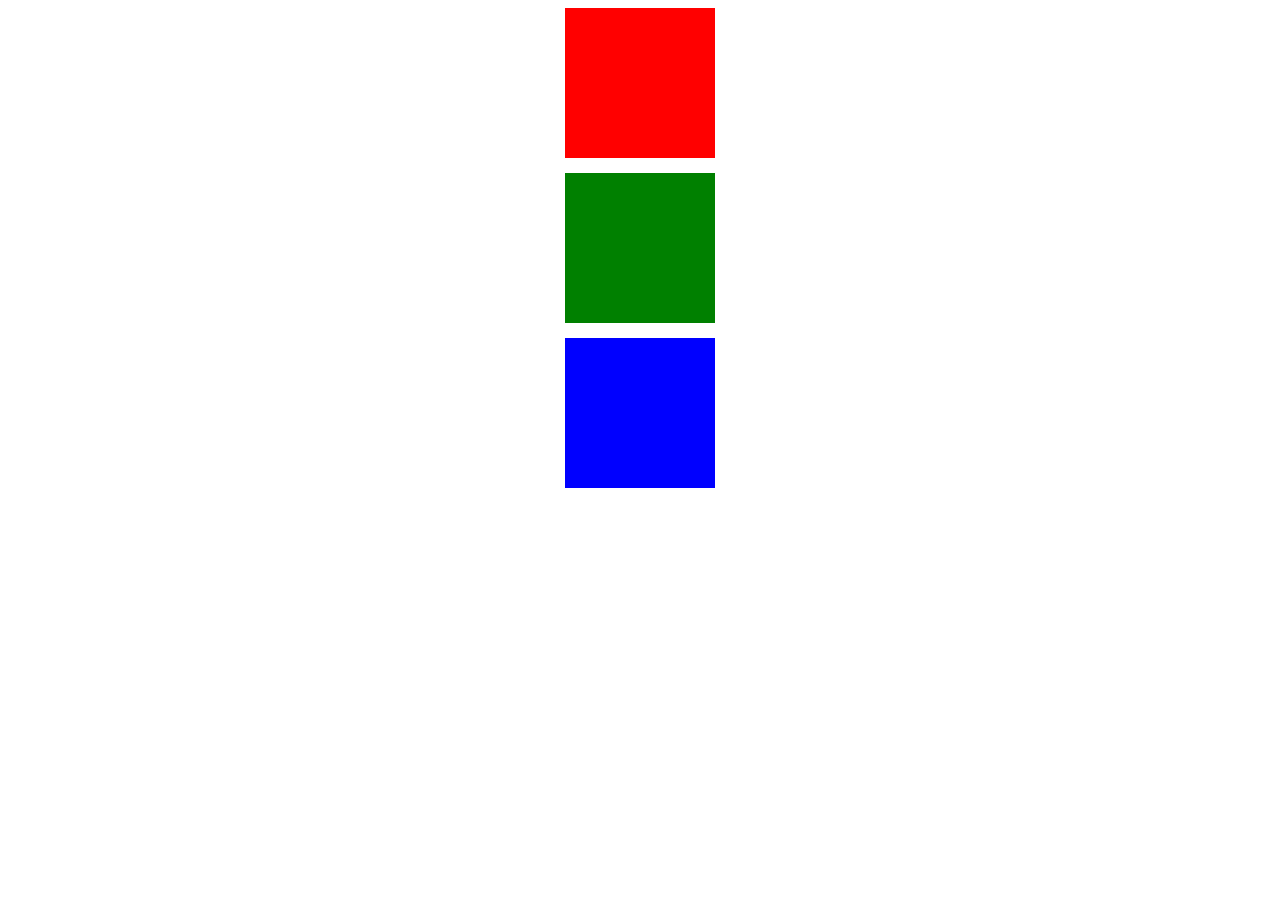
<file: Efekty przejscia/index.html>
<!DOCTYPE html>
<html lang="en">
	<head>
		<meta charset="UTF-8" />
		<meta http-equiv="X-UA-Compatible" content="IE=edge" />
		<meta name="viewport" content="width=device-width, initial-scale=1.0" />
		<title>Document</title>
		<link rel="stylesheet" href="style.css" />
	</head>
	<body>
		<div class="box red"></div>
		<div class="box green"></div>
		<div class="box blue"></div>
	</body>
</html>
</file>
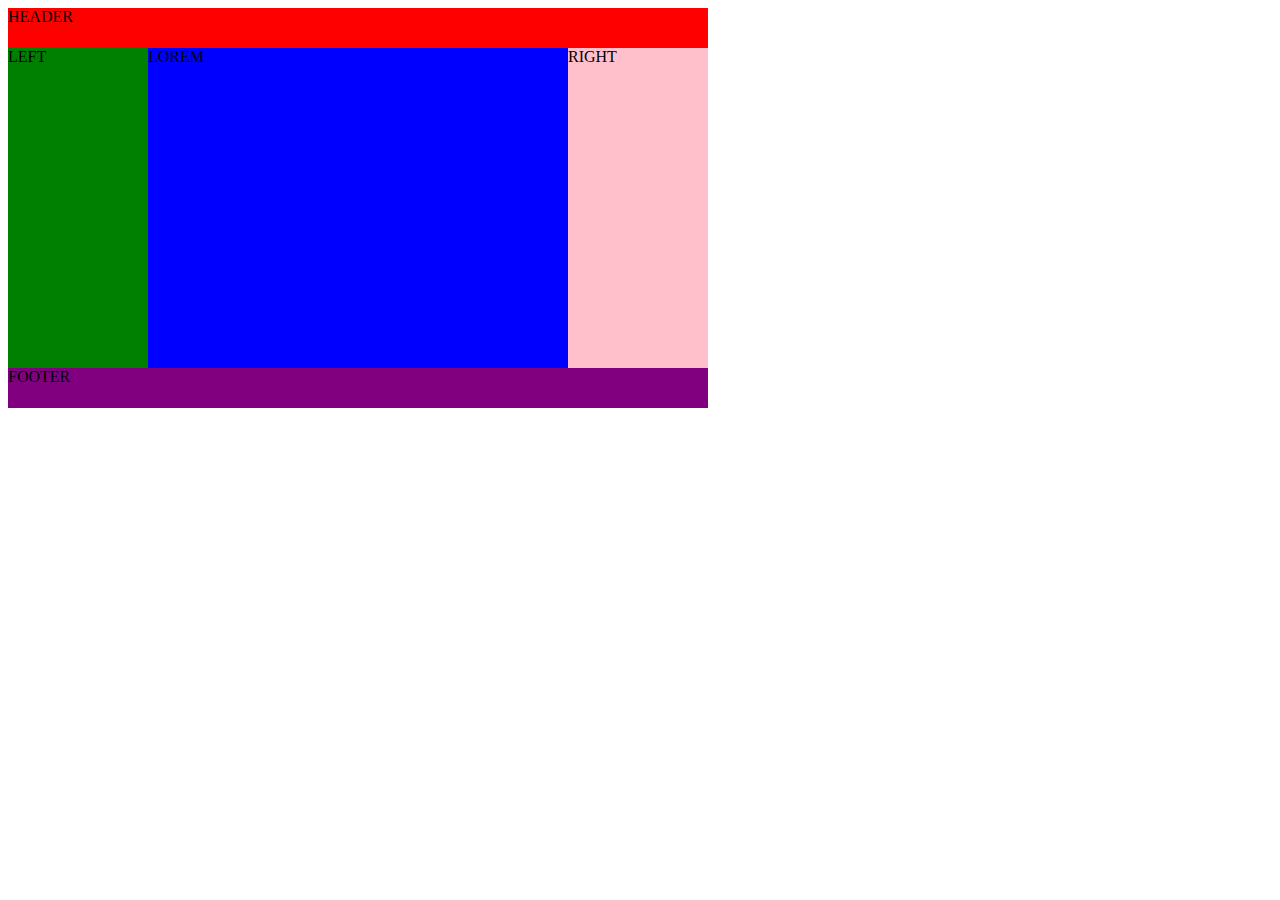
<file: layout/index.html>
<!DOCTYPE html>
<html lang="en">
	<head>
		<meta charset="UTF-8" />
		<meta http-equiv="X-UA-Compatible" content="IE=edge" />
		<meta name="viewport" content="width=device-width, initial-scale=1.0" />
		<link rel="stylesheet" href="style.css" />
		<title>Document</title>
	</head>
	<body>
		<div class="container">
			<header class="header">HEADER</header>
			<aside class="left">LEFT</aside>
			<section class="lorem">LOREM</section>
			<aside class="right">RIGHT</aside>
			<footer class="footer">FOOTER</footer>
		</div>
	</body>
</html>
</file>
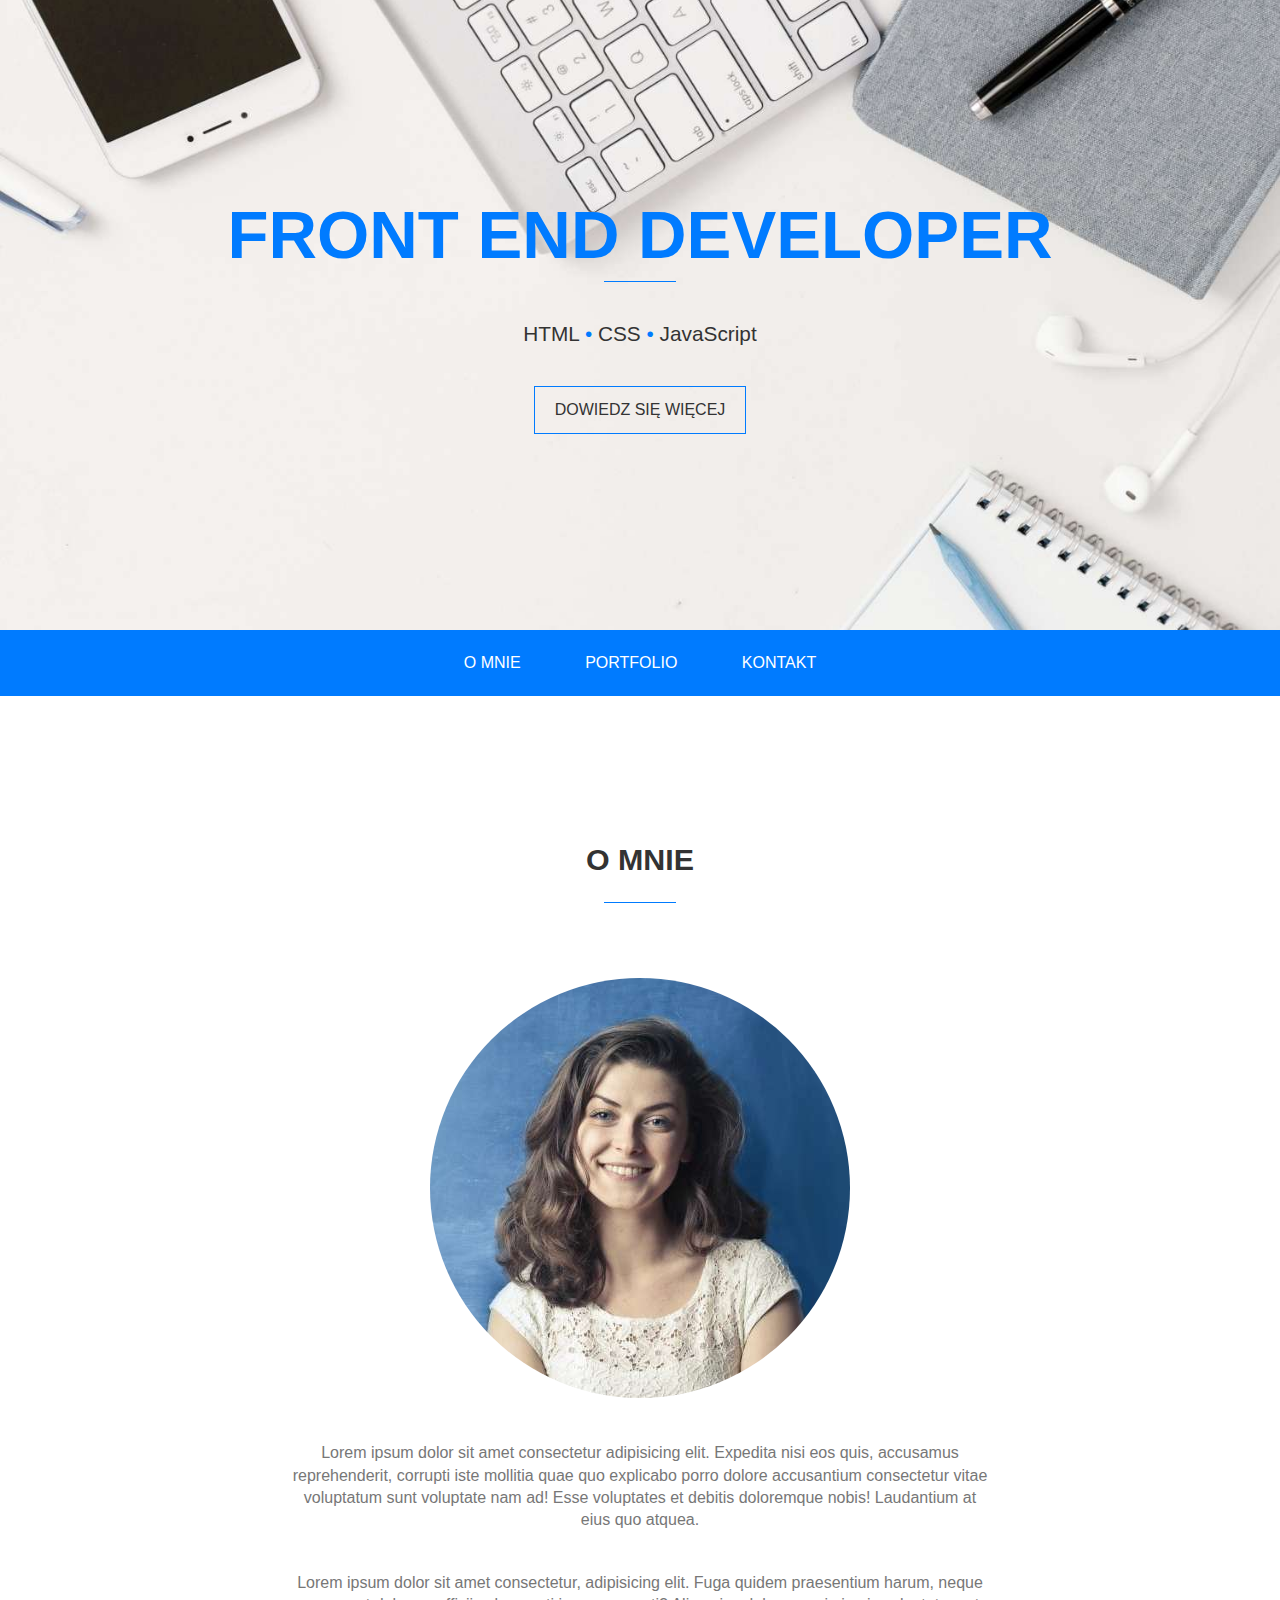
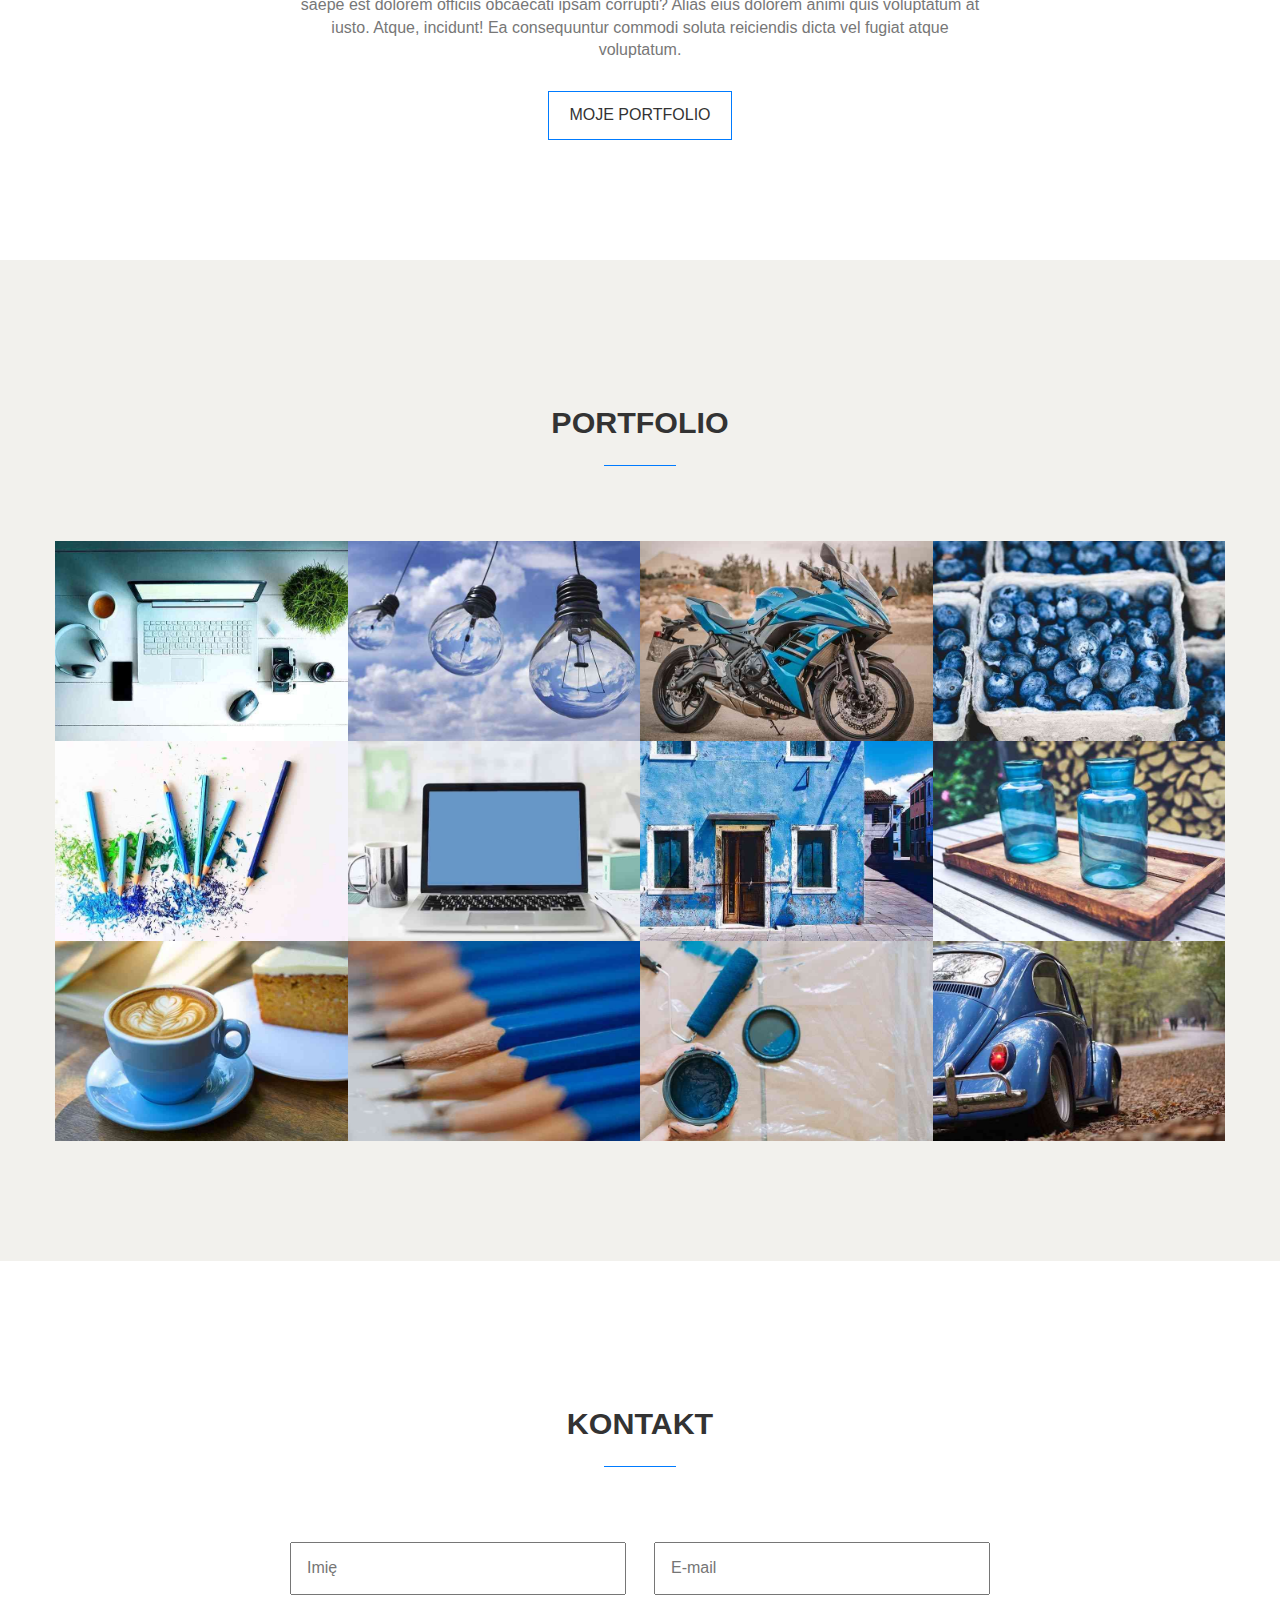
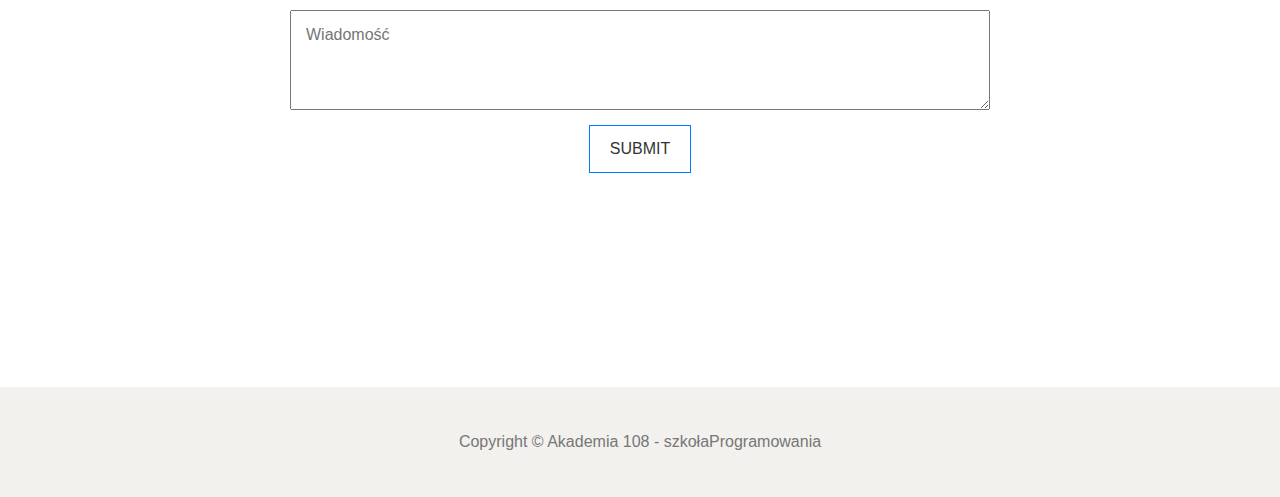
<file: Portfolio/index.html>
<!DOCTYPE html>
<html lang="en">
	<head>
		<meta charset="UTF-8" />
		<meta http-equiv="X-UA-Compatible" content="IE=edge" />
		<meta name="viewport" content="width=device-width, initial-scale=1.0" />
		<title>Moje Portfolio</title>

		<link rel="stylesheet" href="normalize.css" />

		<link rel="preconnect" href="https://fonts.googleapis.com" />
		<link rel="preconnect" href="https://fonts.gstatic.com" crossorigin />
		<link />
		<link
			rel="stylesheet"
			href="https://use.fontawesome.com/releases/v5.0.7/css/all.css"
		/>

		<link rel="stylesheet" href="style.css" />
	</head>
	<body>
		<header class="main-header">
			<div class="main-header-content">
				<h1>Front End Developer</h1>
				<hr />
				<p>HTML <span>•</span> CSS <span>•</span> JavaScript</p>
				<a href="" class="btn">Dowiedz się więcej</a>
			</div>
		</header>

		<nav class="main-menu">
			<label for="drop-nav">Menu</label>
			<input type="checkbox" id="drop-nav" />
			<ul>
				<li class="menu-item"><a href="#about">O mnie</a></li>
				<li class="menu-item"><a href="#portfolio">Portfolio</a></li>
				<li class="menu-item"><a href="#contact">Kontakt</a></li>
			</ul>
		</nav>

		<section id="about" class="about">
			<div class="container">
				<header class="section-header">
					<h2>O mnie</h2>
					<hr />
				</header>
				<img src="img/about.jpg" alt="Joanna jakoś" class="about-img" />

				<p>
					Lorem ipsum dolor sit amet consectetur adipisicing elit.
					Expedita nisi eos quis, accusamus reprehenderit, corrupti
					iste mollitia quae quo explicabo porro dolore accusantium
					consectetur vitae voluptatum sunt voluptate nam ad! Esse
					voluptates et debitis doloremque nobis! Laudantium at eius
					quo atquea.
				</p>
				<p>
					Lorem ipsum dolor sit amet consectetur, adipisicing elit.
					Fuga quidem praesentium harum, neque saepe est dolorem
					officiis obcaecati ipsam corrupti? Alias eius dolorem animi
					quis voluptatum at iusto. Atque, incidunt! Ea consequuntur
					commodi soluta reiciendis dicta vel fugiat atque voluptatum.
				</p>

				<a href="" class="btn">Moje Portfolio</a>
			</div>
		</section>

		<section id="portfolio" class="portfolio">
			<div class="container">
				<header class="section-header">
					<h2>Portfolio</h2>
					<hr />
				</header>

				<div class="portfolio-wrapper">
					<a href="" class="portfolio-item">
						<img
							src="img/portfolio/photo-1.jpg"
							alt="Portfolio item 1"
						/>
						<h3>Projekt</h3>
					</a>
					<a href="" class="portfolio-item">
						<img
							src="img/portfolio/photo-2.jpg"
							alt="Portfolio item 2"
						/>
						<h3>Projekt</h3>
					</a>
					<a href="" class="portfolio-item">
						<img
							src="img/portfolio/photo-3.jpg"
							alt="Portfolio item 3"
						/>
						<h3>Projekt</h3>
					</a>
					<a href="" class="portfolio-item">
						<img
							src="img/portfolio/photo-4.jpg"
							alt="Portfolio item 4"
						/>
						<h3>Projekt</h3>
					</a>
					<a href="" class="portfolio-item">
						<img
							src="img/portfolio/photo-5.jpg"
							alt="Portfolio item 5"
						/>
						<h3>Projekt</h3>
					</a>
					<a href="" class="portfolio-item">
						<img
							src="img/portfolio/photo-6.jpg"
							alt="Portfolio item 6"
						/>
						<h3>Projekt</h3>
					</a>
					<a href="" class="portfolio-item">
						<img
							src="img/portfolio/photo-7.jpg"
							alt="Portfolio item 7"
						/>
						<h3>Projekt</h3>
					</a>
					<a href="" class="portfolio-item">
						<img
							src="img/portfolio/photo-8.jpg"
							alt="Portfolio item 8"
						/>
						<h3>Projekt</h3>
					</a>
					<a href="" class="portfolio-item">
						<img
							src="img/portfolio/photo-9.jpg"
							alt="Portfolio item 9"
						/>
						<h3>Projekt</h3>
					</a>
					<a href="" class="portfolio-item">
						<img
							src="img/portfolio/photo-10.jpg"
							alt="Portfolio item 10"
						/>
						<h3>Projekt</h3>
					</a>
					<a href="" class="portfolio-item">
						<img
							src="img/portfolio/photo-11.jpg"
							alt="Portfolio item 11"
						/>
						<h3>Projekt</h3>
					</a>
					<a href="" class="portfolio-item">
						<img
							src="img/portfolio/photo-12.jpg"
							alt="Portfolio item 12"
						/>
						<h3>Projekt</h3>
					</a>
				</div>
			</div>
		</section>

		<section id="contact" class="contact">
			<div class="container">
				<header class="section-header">
					<h2>Kontakt</h2>
					<hr />
				</header>

				<form action="">
					<input type="text" placeholder="Imię" name="name" />
					<input type="email" placeholder="E-mail" name="email" />
					<textarea placeholder="Wiadomość" name="messege"></textarea>
					<input type="submit" class="btn" />
				</form>

				<div class="social-links">
					<a href="" class="social-link"
						><i class="fa-brands fa-square-facebook"></i
					></a>
					<a href="" class="social-link"
						><i class="fa-brands fa-square-twitter"></i
					></a>
					<a href="" class="social-link"
						><i class="fa-brands fa-square-instagram"></i
					></a>
					<a href="" class="social-link"
						><i class="fa-brands fa-square-youtube"></i
					></a>
				</div>
			</div>
		</section>

		<footer class="main-footer">
			<div class="container">
				<p>Copyright © Akademia 108 - szkołaProgramowania</p>
			</div>
		</footer>
	</body>
</html>
</file>
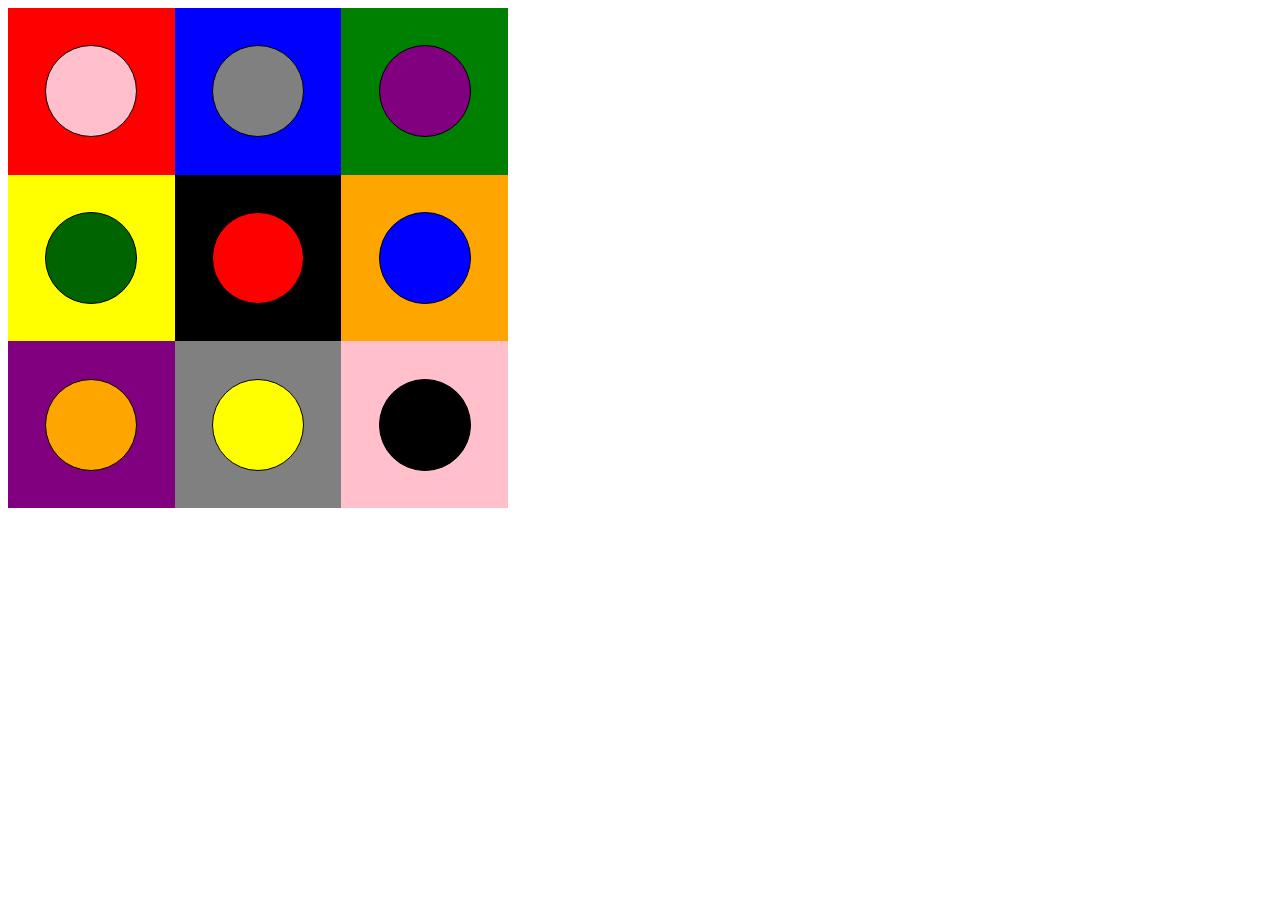
<file: Pozycjonowanie-i-kolory-w-css/index.html>
<!DOCTYPE html>
<html>
	<head>
		<meta charset="utf-8" />
		<meta name="viewport" content="width=device-width" />
		<title>replit</title>
		<link href="style.css" rel="stylesheet" type="text/css" />
	</head>

	<body>
		<div class="big-square">
			<div class="small-square square1"></div>
			<div class="small-square square2"></div>
			<div class="small-square square3"></div>
			<div class="small-square square4"></div>
			<div class="small-square square5"></div>
			<div class="small-square square6"></div>
			<div class="small-square square7"></div>
			<div class="small-square square8"></div>
			<div class="small-square square9"></div>
		</div>
	</body>
</html>
</file>
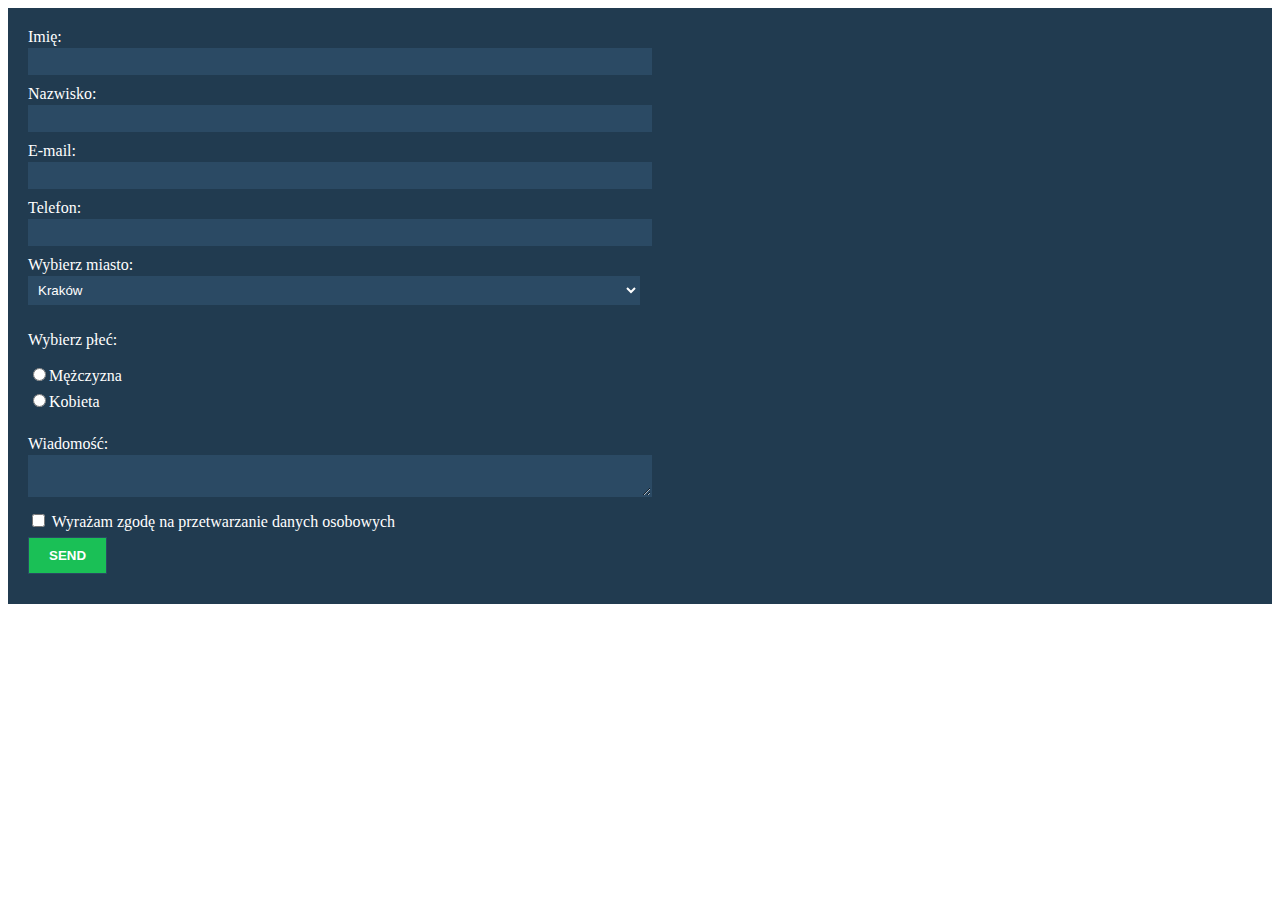
<file: Stylowanie formularza/index.html>
<!DOCTYPE html>
<html lang="en">
	<head>
		<meta charset="UTF-8" />
		<title>Zadanie domowe - Formularz HTML5</title>
		<link rel="stylesheet" href="style.css" />
	</head>

	<body>
		<!-- Zadanie domowe zrob z wykorzystaniem serwisu https://formspree.io -->

		<form action="https://formspree.io/l.badocha@arena108.pl" method="POST">
			<label for="name">Imię:</label>
			<input type="text" name="name" id="name" />

			<br />
			<label for="lastname">Nazwisko:</label>
			<input type="text" name="lastname" id="lastname" />

			<br />
			<label for="mail">E-mail:</label>
			<input type="email" name="_replyto" id="mail" />

			<br />
			<label for="phone">Telefon:</label>
			<input type="tel" name="phone" id="phone" />

			<br />
			<label for="city">Wybierz miasto:</label>
			<select name="city" id="city">
				<option value="krakow">Kraków</option>
				<option value="warszawa">Warszawa</option>
				<option value="gdansk">Gdańsk</option>
			</select>

			<br />
			<p>Wybierz płeć:</p>
			<input type="radio" name="gender" value="male" id="male" /><label
				for="male"
				>Mężczyzna</label
			>
			<br />
			<input
				type="radio"
				name="gender"
				value="female"
				id="female"
			/><label for="female">Kobieta</label>
			<br />

			<br />
			<label for="message">Wiadomość: </label>
			<textarea name="message" id="message"></textarea>
			<br />
			<input type="checkbox" id="agreement" name="agreement" />
			<label for="agreement"
				>Wyrażam zgodę na przetwarzanie danych osobowych</label
			>
			<br />
			<input type="submit" value="Send" />
		</form>
	</body>
</html>
</file>
<file: Efekty przejscia/style.css>
.box {
	height: 150px;
	width: 150px;
	margin: auto;
	margin-bottom: 15px;
	transition: all 2s ease-in;
	cursor: pointer;
}

.red {
	background-color: red;
}
.red:hover {
	width: 300px;
}
.green {
	background-color: green;
}
.green:hover {
	height: 300px;
}
.blue {
	background-color: blue;
}
.blue:hover {
	height: 300px;
	width: 300px;
}
</file>
<file: layout/style.css>
.container {
	display: flex;
	height: 400px;
	width: 700px;
	flex-wrap: wrap;
}
.header {
	background-color: red;
	flex-basis: 100%;
	height: 40px;
}
.left {
	background-color: green;
	flex-basis: 20%;
	height: 320px;
}
.lorem {
	background-color: blue;
	flex-basis: 60%;
}
.right {
	background-color: pink;
	flex-basis: 20%;
}
.footer {
	background-color: purple;
	flex-basis: 100%;
	height: 40px;
}
@media screen and (max-width: 992px) {
	.lorem {
		flex-basis: 75%;
		height: 160px;
		order: -1;
	}
	.right {
		flex-basis: 25%;
		height: 160px;
		order: 0;
	}
	.left {
		flex-basis: 100%;
		height: 160px;
		order: 1;
	}
	.header {
		order: -2;
	}
	.footer {
		order: 2;
	}
}

@media screen and (max-width: 768px) {
	.lorem,
	.right,
	.left,
	.lorem,
	.footer {
		flex-basis: 100%;
	}
	.lorem {
		order: -1;
	}
	.left {
		order: 0;
	}
}
</file>
<file: Portfolio/style.css>
* {
	box-sizing: border-box;
}
body {
	font-family: "Open Sans", sans-serif;
}
hr {
	width: 70px;
	border: 1px solid #007bff;
	border-bottom: 0;
}
section {
	padding: 120px 0;
}
.section-header {
	margin-bottom: 75px;
}
.section-header h2 {
	color: #333;
	font-size: 1.9em;
	text-align: center;
	text-transform: uppercase;
	font-weight: 2a00;
}

.btn {
	text-decoration: none;
	text-transform: uppercase;
	color: #333;
	border: 1px solid #007bff;
	padding: 14px 20px;
	transition: all 0.3s;
	display: inline-block;
	margin: auto;
	background-color: transparent;
}

.btn:hover {
	color: #fff;
	background-color: #007bff;
}

.container {
	max-width: 1170px;
	margin: 0 auto;
}

.main-header {
	height: 70vh;
	background-image: url(img/header.jpg);
	background-size: cover;
	background-position: center;
	background-repeat: no-repeat;
	display: flex;
	align-items: center;
	justify-content: center;
}
.main-header .main-header-content {
	text-align: center;
}

.main-header .main-header-content h1 {
	font-size: 4.2em;
	color: #007bff;
	text-transform: uppercase;
	margin: 0;
}

.main-header .main-header-content p {
	color: #333;
	font-size: 1.3em;
	margin: 40px 0;
}

.main-header .main-header-content p span {
	color: #007bff;
}
.main-menu {
	background-color: #007bff;
}
#drop-nav {
	display: none;
}

label[for="drop-nav"] {
	display: none;
}

.main-menu ul {
	margin: 0;
	padding: 10px 0;
	text-align: center;
}

.main-menu ul .menu-item {
	display: inline-block;
	margin: 0 10px;
}

.main-menu ul .menu-item a {
	color: #fff;
	text-transform: uppercase;
	text-decoration: none;
	padding: 14px 20px;
	display: block;
	transition: all 0.3s;
}

.main-menu ul .menu-item a:hover {
	color: #007bff;
	background-color: #fff;
}

.about {
	text-align: center;
}

.about .about-img {
	border-radius: 50%;
}
.about p {
	max-width: 700px;
	margin: 40px auto 30px auto;
	color: #777;
	line-height: 1.4;
}

.portfolio {
	background-color: #f2f1ed;
}

.portfolio-wrapper {
	display: flex;
	flex-wrap: wrap;
}

.portfolio-wrapper .portfolio-item {
	flex-basis: 25%;
	height: 200px;
	position: relative;
}
.portfolio-wrapper .portfolio-item img {
	width: 100%;
	height: 100%;
	object-fit: cover;
}
.portfolio-wrapper .portfolio-item h3 {
	position: absolute;
	top: 0;
	left: 0;
	width: 100%;
	height: 100%;
	background-color: rgba(0, 123, 225, 0.8);
	margin: 0;
	text-align: center;
	line-height: 200px;
	color: #fff;
	font-weight: 300;
	font-size: 3em;
	opacity: 0;
	transition: all 0.3s;
}

.portfolio-wrapper .portfolio-item h3:hover {
	opacity: 1;
}
.contact form {
	max-width: 700px;
	margin: 40px auto 30px auto;
	display: flex;
	justify-content: space-between;
	flex-wrap: wrap;
}
.contact input[type="text"],
.contact input[type="email"] {
	flex-basis: 48%;
	padding: 15px;
	margin-bottom: 15px;
}

.contact textarea {
	flex-basis: 100%;
	padding: 15px;
	margin-bottom: 15px;
	height: 100px;
}

.social-links {
	margin-top: 75px;
	text-align: center;
}

.social-links .social-link {
	font-size: 2, 5em;
	color: #007bff;
	transition: all 03s;
	display: inline-block;
	margin: 0 20px;
}

.social-links .social-link:hover {
	color: #777;
}

.main-footer {
	background-color: #f2f1ed;
	padding: 30px;
	text-align: center;
	color: #777;
}

/* Responsive styles */

@media (max-width: 1200px) {
	.container {
		max-width: 992px;
	}
}

@media (max-width: 992px) {
	.container {
		max-width: 768px;
	}
	.portfolio-wrapper .portfolio-item {
		flex-basis: 50%;
	}
}

@media (max-width: 768px) {
	.container {
		max-width: 95%;
	}
	.portfolio-wrapper .portfolio-item {
		flex-basis: 100%;
	}
}

@media (max-width: 480px) {
	.main-header .main-header-content h1 {
		font-size: 3em;
	}
	.about .about-img {
		max-height: 200px;
		max-width: 200px;
	}
	.contact input[type="text"],
	.contact input[type="email"] {
		flex-basis: 100%;
	}

	label[for="drop-nav"] {
		display: block;
		padding: 14px 20px;
		color: #fff;
		text-transform: uppercase;
		font-size: 1.5em;
		text-align: right;
		cursor: pointer;
	}

	.main-menu ul {
		display: none;
	}
	#drop-nav:checked + ul {
		display: block;
	}

	.main-menu ul .menu-item {
		display: block;
		text-align: right;
		margin: 0;
	}
}
</file>
<file: Pozycjonowanie-i-kolory-w-css/style.css>
.big-square {
	width: 500px;
	height: 500px;
	display: flex;
	flex-wrap: wrap;
	background-color: lightgray;
}

.small-square {
	width: 166.67px;
	height: 166.67px;
	display: flex;
	align-items: center;
	justify-content: center;
}

.square1 {
	background-color: red;
}

.square2 {
	background-color: blue;
}

.square3 {
	background-color: green;
}

.square4 {
	background-color: yellow;
}

.square5 {
	background-color: black;
}

.square6 {
	background-color: orange;
}

.square7 {
	background-color: purple;
}

.square8 {
	background-color: gray;
}

.square9 {
	background-color: pink;
}

.square1::before {
	content: "";
	width: 90px;
	height: 90px;
	border-radius: 50%;
	background-color: pink;
	border: 0.5px solid;
}
.square2::before {
	content: "";
	width: 90px;
	height: 90px;
	border-radius: 50%;
	background-color: gray;
	border: 0.5px solid;
}
.square3::before {
	content: "";
	width: 90px;
	height: 90px;
	border-radius: 50%;
	background-color: purple;
	border: 0.5px solid;
}
.square4::before {
	content: "";
	width: 90px;
	height: 90px;
	border-radius: 50%;
	background-color: darkgreen;
	border: 0.5px solid;
}
.square5::before {
	content: "";
	width: 90px;
	height: 90px;
	border-radius: 50%;
	background-color: red;
	border: 0.5px solid;
}
.square6::before {
	content: "";
	width: 90px;
	height: 90px;
	border-radius: 50%;
	background-color: blue;
	border: 0.5px solid;
}
.square7::before {
	content: "";
	width: 90px;
	height: 90px;
	border-radius: 50%;
	background-color: orange;
	border: 0.5px solid;
}
.square8::before {
	content: "";
	width: 90px;
	height: 90px;
	border-radius: 50%;
	background-color: yellow;
	border: 0.5px solid;
}
.square9::before {
	content: "";
	width: 90px;
	height: 90px;
	border-radius: 50%;
	background-color: black;
	border: 0.5px solid;
}
</file>
<file: Stylowanie formularza/style.css>
form {
	background-color: #213b50;
	color: white;
	padding: 20px;
}

input,
select,
textarea {
	background-color: #2b4a64;
	color: white;
	width: 50%;
	margin-bottom: 10px;
	border: 1px solid #2b4a64;
	padding: 5px;
}

input[type="radio"],
input[type="checkbox"] {
	width: auto;
}
label {
	display: block;
	margin-bottom: 2px;
}
label[for*="male"],
label[for="agreement"] {
	display: inline;
}
input:focus,
select:focus,
textarea:focus {
	background-color: #4e708c;
	border: 1px solid #fff;
}

input[type="submit"] {
	background-color: #1ac056;
	width: auto;
	cursor: pointer;
	padding: 10px 20px;
	font-weight: 700;
	text-transform: uppercase;
}
input[type="submit"]:hover {
	background-color: #46e881;
}
</file>
